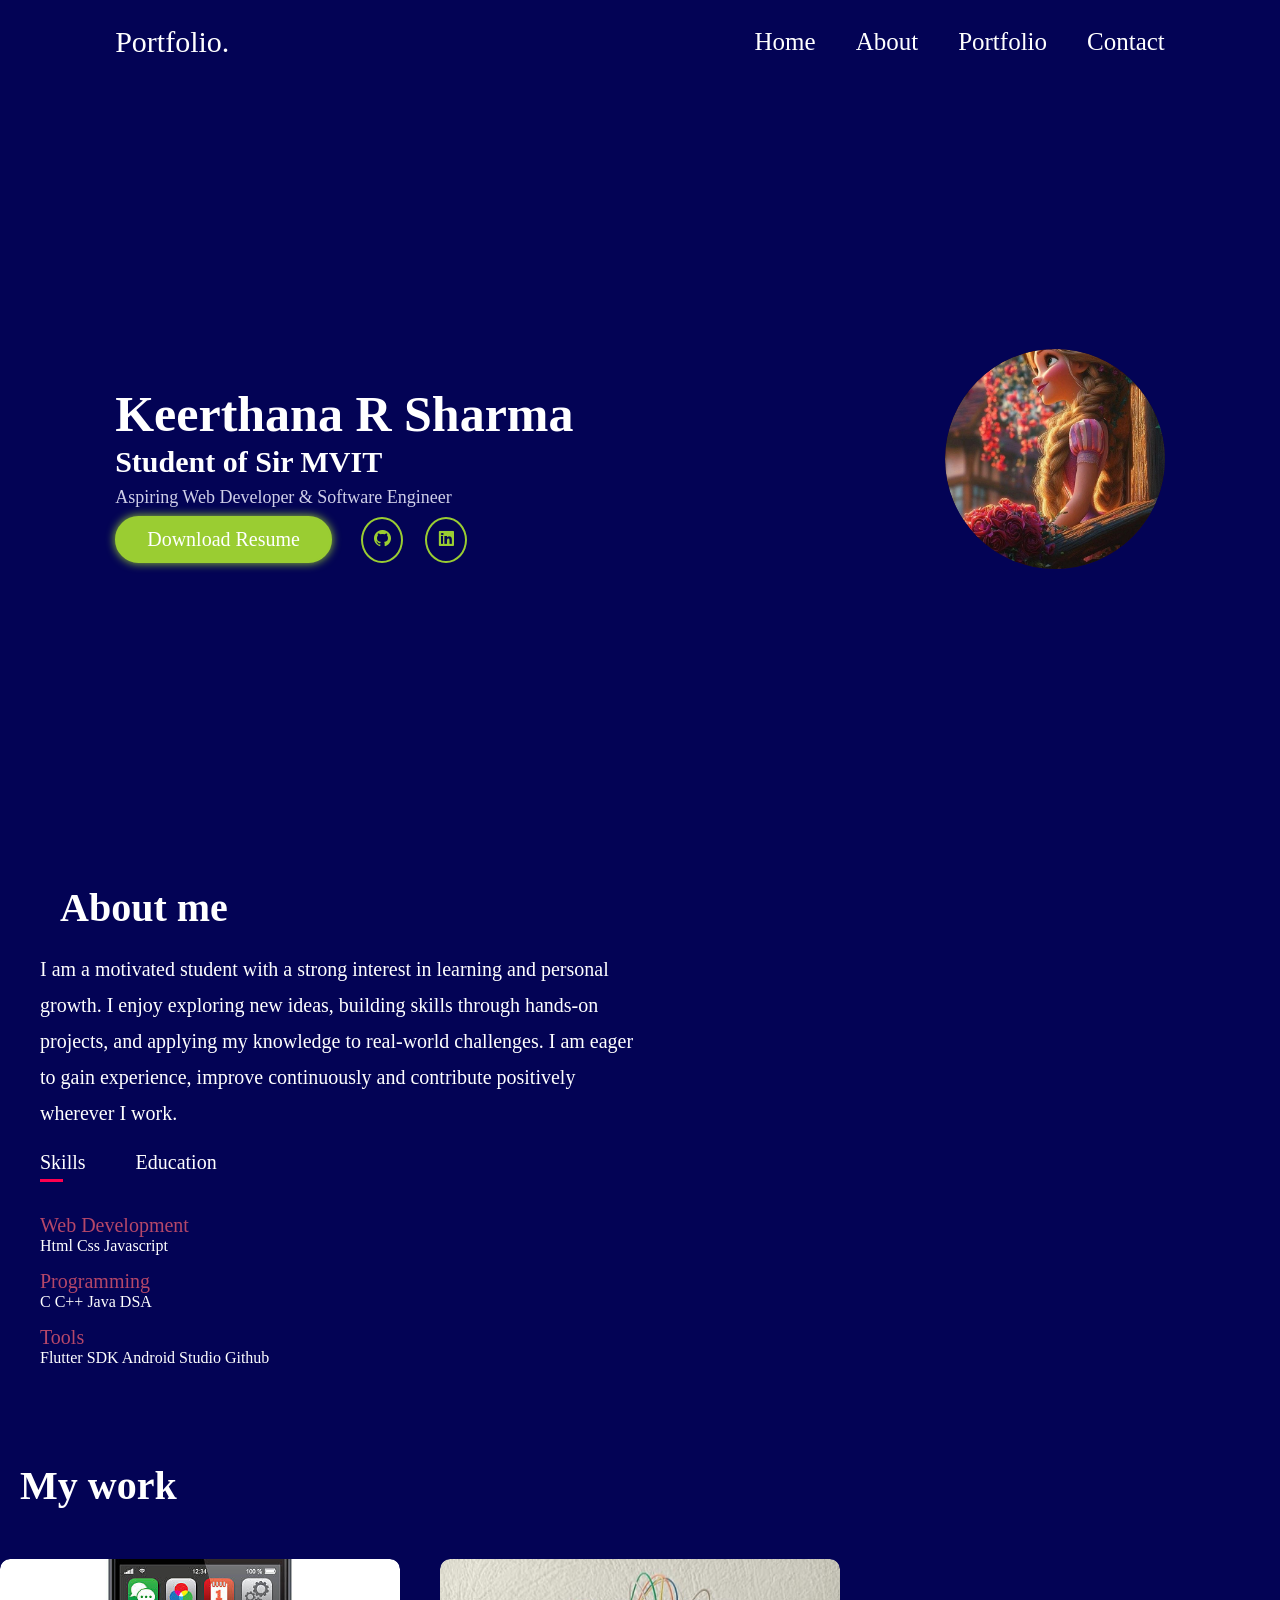
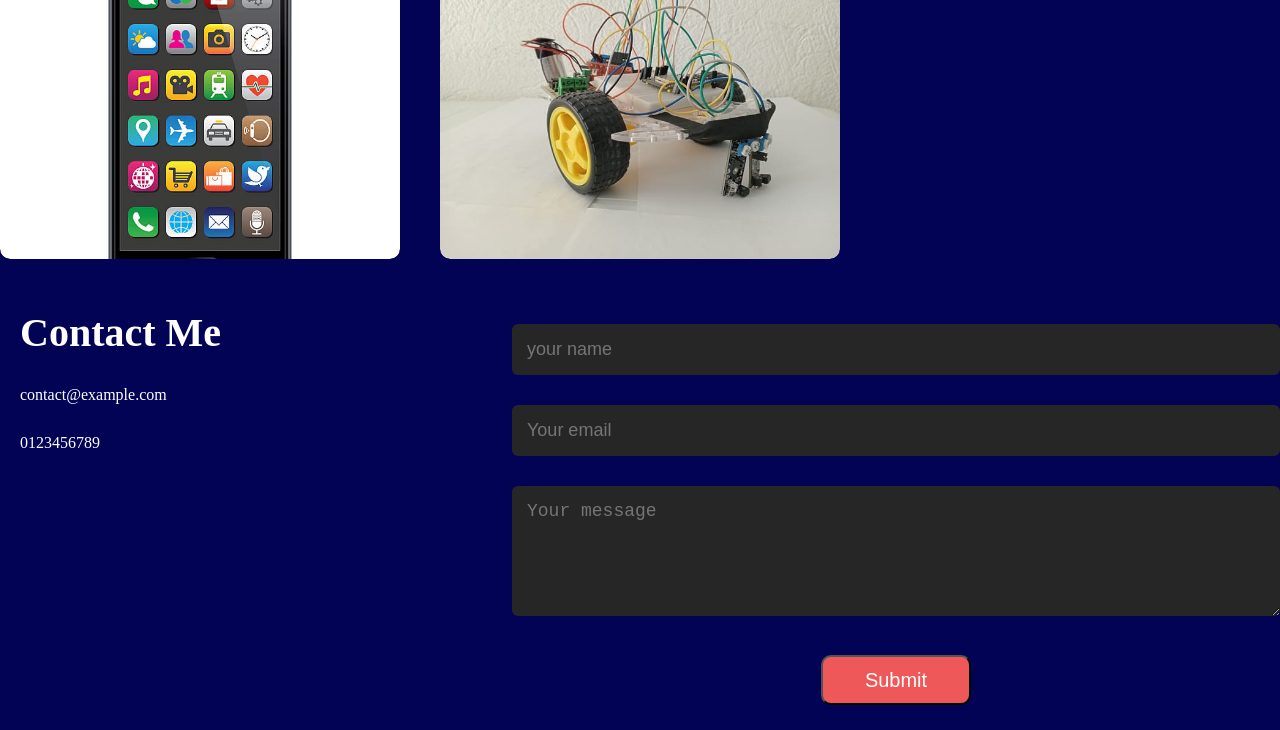
<file: index.html>
<!DOCTYPE html>
<html lang="en">
    <head>
        <meta charset="UTF-8">
        <meta http-equiv="X-UA-Compatible" content="IE=edge">
        <meta name="viewport" content="width=device-width, initial-scale=1.0">
       <link href="https://cdn.jsdelivr.net/npm/boxicons@2.1.4/css/boxicons.min.css" rel="stylesheet">
        <title>Portfolio</title>
        <link rel="stylesheet" href="style.css">
    </head>
    <body>
        <nav class="navbar">
            <a href="#" class="Main">Portfolio.</a>
            <i class="bx bx-list" onclick="openmenu()"></i>
            <ul>
                <li><a href="#">Home</a></li>
                <li><a href="#about">About</a></li>
                <li><a href="#portfolio">Portfolio</a></li>
                <li><a href="#contact">Contact</a></li>
             <i class="bx bx-x" onclick="closemenu()"></i>   
         
            </ul> 
                
        </nav>
        <section class="homepage">
            <div class="homeinfo">
                <h1>
                    Keerthana R Sharma
                </h1>
                <h2>Student of Sir MVIT</h2>
                <p class="tagline">Aspiring Web Developer & Software Engineer</p>
                <div class="button">
                    <a  href="KEERTHANA.pdf" class="cv" target="_blank">Download Resume</a>
                    <div class="social">
                        <a href="https://github.com/Keerthana-R-Sharma" target="_blank"><i class='bx bxl-github'></i></a>
                        <a href="https://www.linkedin.com/in/keerthana-r-sharma-636b3529b" target="_blank"><i class='bx bxl-linkedin-square'></i></a>
                    </div>
                </div>
            </div>
            <div class="image">
                <div class="imagebox">
                    <div class="item">
                        <img src="image.jpeg" alt="">
                    </div>
                </div>
            </div>
        </section>
     <div id="about">
            <div class="row">
                <div class="column">
                    <h1 class="subtitle">
                        About me
                    </h1>
                    <p class="sub">
                    I am a motivated student with a strong interest in learning and 
                    personal growth. I enjoy exploring new ideas, building skills 
                    through hands-on projects, and applying my knowledge to real-world challenges.
                    I am eager to gain experience, improve continuously and contribute positively
                    wherever I work.
                    </p>
                    <div class="title">
                       <p class="tab-links active" onclick="opentab('skill', this)">Skills</p>
                        <p class="tab-links" onclick="opentab('education', this)">Education</p>
                    </div>
                    <div class="content active-link" id="skill">
                        <ul>
                            <li><span>Web Development</span><br>Html Css Javascript</li>
                            <li><span>Programming</span><br>C  C++  Java  DSA </li>
                            <li><span>Tools</span><br>Flutter SDK Android Studio  Github </li>
                            
                        </ul>
                    </div>
                    <div class="content" id="education">
                        <ul>
                            <li><span>2021</span><br>Vikasa Vidya Samithi Shivamogga  10th </li>
                            <li><span>2023</span><br> Vikasa Comp PU College Shivamogga  2nd PUC</li>
                            <li><span>2027</span><br>Sir M Visesvaraya Institute of Technology Bangalore ISE </li>
                            
                        </ul>
                    </div>
                </div>

            </div>

        </div> 
        <div id="portfolio">
            <div class="container">
                <h1 class="subtitle">
                        My work
                </h1>
                <div class="work-list">
                    <div class="work">
                        <img src="work1.jpg">
                        <div class="layer">
                            <h3>Social Media App</h3>
                            <p>
                            Flutter-based debate application developed under the “Speak Up” theme that
                            enables users to engage in structured, real-time debates on diverse topics. 
                            </p>
                        </div>
                    </div>
                    <div class="work">
                        <img src="work2.jpg" >
                        <div class="layer">
                            <h3>Line Following bot</h3>
                            <p>
                            An autonomous robot designed to detect and follow a predefined 
                            path using sensors and a microcontroller.
                            </p>
                        </div>
                    </div>
                </div>
            </div>
        </div>
        <div id="contact">
            <div class="container">
                <div class="row">
                    <div class="contact-left">
                        <h1 class="subtitle">Contact Me</h1>
                        <p class="text">contact@example.com</p>

                        <p class="text">
                            0123456789
                        </p>
                        
                    </div>
                        <div class="contact-right">
                            <form id="contact-form">
                                <input type="text" name="name" placeholder="your name" required>
                                <input type="email" name="email" placeholder="Your email" required>
                                <textarea name="message" rows="5" placeholder="Your message"></textarea>
                                <button type="submit" class="btn">Submit</button>

                            </form>
                        </div>
                    
                </div>
            </div>
        </div>
        <script>
            var tablinks = document.getElementsByClassName("tab-links");
            var tabcontent=document.getElementsByClassName("content");
           function opentab(tabname, element){
    for (let tablink of tablinks) {
        tablink.classList.remove("active");
    }
    for (let tabcontents of tabcontent) {
        tabcontents.classList.remove("active-link");
    }
    element.classList.add("active");
    document.getElementById(tabname).classList.add("active-link");
}
        </script>  
        <script>
const scriptURL = 'https://script.google.com/macros/s/AKfycbw-t6rULtu-cqmh3fmfzwi_RbG0XUEPYy6X-hzh4VNHHUvOExjM5cbw4d7ipN7_rMt0/exec'
const form = document.forms['contact-form']

form.addEventListener('submit', e => {
  e.preventDefault()

  fetch(scriptURL, {
    method: 'POST',
    body: new FormData(form)
  })
  .then(response => response.text())
  .then(data => {
    alert("Message sent successfully!");
    form.reset();
  })
  .catch(error => {
    console.error('Error!', error.message)
  })
})
</script>
<script>
let menu = document.querySelector("navbar ul");

function openmenu(){
  menu.style.right = "0";
}

function closemenu(){
  menu.style.right = "-200px";
}
</script>
    </body>
</html>
</file>
<file: style.css>
* {
  margin: 0;
  padding: 0;
  box-sizing: border-box;
}
html{
    scroll-behavior: smooth;
    scroll-padding-top: 100px;
}
body{
    background-color:rgb(3, 3, 85);
}
a{
    color:white;
    text-decoration: none;
}
.navbar{
    position: relative;
    left: 0;
    top:0;
    width: 100%;
    padding: 25px 9%;
    justify-content: space-between;
    align-items: center;
    z-index: 100;
    display: flex;
}
@keyframes show-content{
    100%{
        visibility: visible;
        opacity: 1;
    }
}
.navbar .Main{
    font-size: 30px;
    font-weight: 300;
}
.navbar ul{
    display: flex;
}
.navbar ul li{
    list-style: none;
    margin-left: 40px;
}
.navbar ul li a{
    font-size: 25px;
    font-weight: 200;
    transition: .5s;
}
.navbar ul li:hover a{
    color:#ff4d8d;
}
.homepage {
  display: flex;
  align-items: center;
  justify-content: space-between;
  padding: 80px 9%;
  min-height: calc(100vh - 120px);
  color: white;
  overflow: hidden;
}
.tagline {
  font-size: 18px;
  color: #cfcfe8;
  margin-top: 8px;
}
.homeinfo h1{
    font-size: 50px;

}
.homeinfo h2{
    font-size: 30px;
    margin-top: 2px;
}
.homeinfo .button{
    display: flex;
    align-items: center;
    margin-top: 8px;
}
.cv{
    display: inline-block;
    padding: 10px 30px;
    border: 2px solid yellowgreen;
    background: yellowgreen;
    box-shadow: 0 0 10px yellowgreen;
    font-size: 20px;
    border-radius: 40px;
    color:white;
    font-weight: 300;
   
}
.cv:hover {
  background: transparent;
  color: yellowgreen;
  transform: translateY(-2px);
}
.homeinfo .button .social{
    margin-left: 20px;
  
}
.homeinfo .button .social a{
    display: inline-block;
    padding:9px ;
    border:2px solid yellowgreen;
    border-radius: 50%;
    font-size: 20px;
    color: yellowgreen;
    margin: 0 9px;
    transition: .5s;
}
.homeinfo .button .social a:hover{
    background: yellowgreen;
    color: black;
    box-shadow: 0 0 10px yellowgreen;
}
.image {
  max-width: 40%;
  display: flex;
  justify-content: center;
}
.image .imagebox {
  width: 320px;
  height: 320px;
  border-radius: 50%;
  display: flex;
  align-items: center;
  justify-content: center;
  margin-left: 40px;
  flex-shrink: 0;
}

.image .imagebox:hover {
  transform: scale(1.05);
}

.image .imagebox::before,
.image .imagebox::after{
    content: '';
    position: absolute;
    width: 100%;
    height: 100%;
    border-radius: 50%;

}
.image .imagebox .item{
    width: 100%;
    height: 100%;
    background: rgb(31, 9, 47);
    border-radius: 50%;
    overflow: hidden;
    z-index: 1;
}

.image .imagebox .item img{
    width: 100%;
    height: 100%;
    object-fit: cover;
    border-radius: 50%;
}
#about{
    padding: 30px 0;
    color: white;
}
.row{
    display: flex;
    justify-content: space-between;
    flex-wrap: wrap;
}
.column{
    max-width: 600px;
    margin-left: 40px;
    
}
.subtitle{
    font-size: 40px;
    margin-left: 20px;
    font-weight: 600;
    color: white;
}
.sub{
    font-size: 20px;
    font-weight: 200;
    line-height: 1.8;
    margin-top: 20px;
}
.title{
    display: flex;
    margin:20px 0 40px
}
.tab-links{
    margin-right: 50px;
    font-size: 20px;
    font-weight: 500;
    cursor: pointer;
    position: relative;
}
.tab-links::after{
    content: '';
    width: 0;
    height: 3px;
    background: #ff004f;
    position: absolute;
    left: 0;
    bottom: -8px;
    transition: 0.5s;
}
.tab-links.active::after{
    width: 50%;
}
.content ul li{
    list-style: none;
    margin: 15px 0;
}
.content ul li span{
    color: #b54769;
    font-size: 20px;
}
.content{
    display: none;
}
.content.active-link{
    display: block;
}
#portfolio{
    padding: 50px 0;
}
.work-list{
    display: grid;
    grid-template-columns: repeat(3,1fr);
    grid-gap: 40px;
    margin-top: 50px;
}
.work{
    border-radius: 10px;
    position: relative;
    overflow: hidden;
}
.work img{
    width: 100%;
    height: 300px;
    border-radius: 10px;
    display: block;
    object-fit: cover;
    transition: 0.5s;
}
.layer{
    width: 100%;
    height: 0;
    background:linear-gradient(rgba(0,0,0,0.6),#ff004f);
    border-radius: 10px;
    position: absolute;
    left: 0;
    bottom: 0;
    overflow: hidden;
    display: flex;
    align-items: center;
    justify-content: center;
    flex-direction: column;
    padding: 0 40px;
    text-align: center;
    font-size: 14px;
    transition:height 0.5s ;
}
.work img,
.layer {
  will-change: transform, opacity;
}
.layer h3{
    font-weight: 500;
    margin-bottom: 20px;
    font-size: 22px;
}
.work:hover img{
    transform: scale(1.1);
}
.work:hover .layer{
    height: 100%;
}
.contact-left{
    flex-basis: 35%;
}
.contact-right{
    flex-basis: 60%;
}
.contact-left p{
    margin-top: 30px;
    color:white;
}
.btn{
    display:block;
    margin: 20px auto;
    background: rgb(239, 88, 88);
    width: 150px;
    height: 50px;
    border-radius: 10px;
    font-size: 20px;
    color: white;
    cursor: pointer;
}
.contact-right form{
    width: 100%;
}
form input, form textarea{
    width: 100%;
    border: 0;
    outline: none;
    background: #262626;
    padding: 15px;
    margin: 15px 0;
    color: #fff;
    font-size: 18px;
    border-radius: 6px;

}

form input:focus,
form textarea:focus {
  box-shadow: 0 0 10px #ff4d8d;
}
.text{
    margin-left: 20px;
}
.navbar .bx{
    display: none;
}
@media (max-width: 650px) {
  .homepage {
    flex-direction: column-reverse;
    text-align: center;
    min-height: auto;
    padding-bottom: 40px;
  }
  

  .bx{
    display:block;
    font-size:30px;
    cursor:pointer;
  }

  .navbar ul{
    background:#ff004f;
    position:fixed;
    top:0;
    right:-200px;
    width:200px;
    height:100vh;
    padding-top:50px;
    display:block;
    transition:0.4s;
  }

  .navbar ul li{
    display:block;
    margin:25px;
  }

  .navbar ul .bx{
    position:absolute;
    top:25px;
    left:25px;
  }

}
  #about{
padding-top: 20px;
  }

  .image {
    max-width: 100%;
    margin-bottom: 30px;
  }

  .image .imagebox {
    width: 220px;
    height: 220px;
    margin: 0;
  }
</file>
